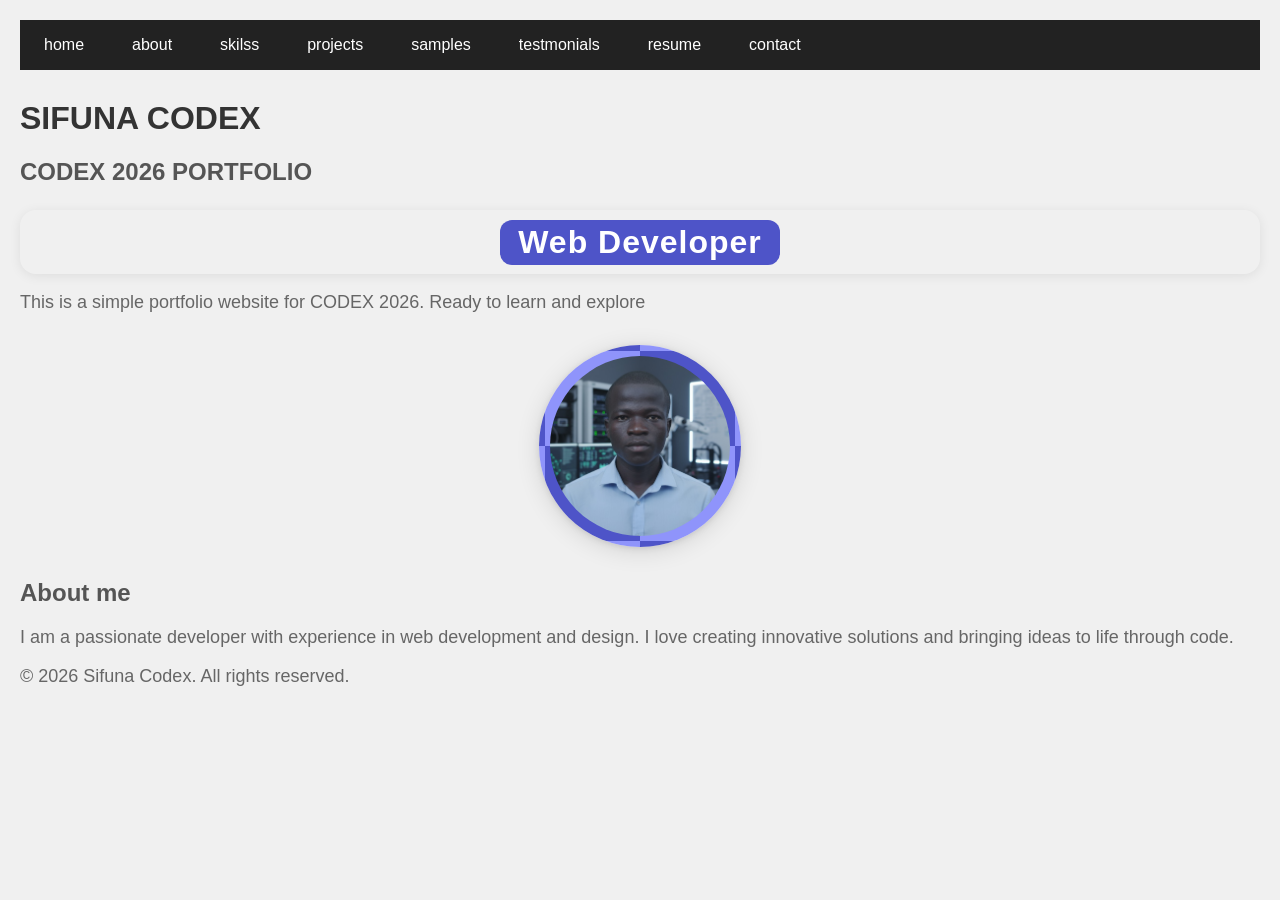
<file: index.html>
<!DOCTYPE html>
<html lang="en">
<head>
    <meta charset="UTF-8">
    <meta name="viewport" content="width=device-width, initial-scale=1.0">
    <title>Document</title>
    <link rel="stylesheet" href="style.css">
</head>
<body>
        <nav>
            <button class="nav-toggle" aria-label="Open navigation" onclick="document.querySelector('nav ul').classList.toggle('show')">&#9776;</button>
            <ul>
                <li><a href="index.html">home</a></li>
                <li><a href="about.html">about</a></li>
                <li><a href="skilss.html">skilss</a></li>
                <li><a href="project.html">projects</a></li>
                <li><a href="samples.html">samples</a></li>
                <li><a href="testmonials.html">testmonials</a></li>
                <li><a href="resume.html">resume</a></li>
                <li><a href="contact.html">contact</a></li>
            </ul>
        </nav>
        <div>
            <h1>SIFUNA CODEX</h1>
            <h2>CODEX 2026 PORTFOLIO</h2>
            <div class="scrolling-words-container">
                <span id="scrolling-word"></span>
            </div>
            <p>This is a simple portfolio website for CODEX 2026. Ready to learn and explore</p>
        </div>

        <div>
            <img class="profile-img" src="my potfolio.jpg" alt="Portfolio picture">
            <h2>About me</h2>
            <p>I am a passionate developer with experience in web development and design. I love creating innovative solutions and bringing ideas to life through code.</p>
        </div>

        <footer>
            <p>&copy; 2026 Sifuna Codex. All rights reserved.</p>
        </footer>

        <script>
                    // Animated scrolling words and background
                    const words = [
                        {text: 'Web Developer', bg: '#4e54c8', color: '#fff'},
                        {text: 'Designer', bg: '#8f94fb', color: '#222'},
                        {text: 'Innovator', bg: '#222', color: '#FFD43B'},
                        {text: 'Problem Solver', bg: '#FFD43B', color: '#222'},
                        {text: 'Team Player', bg: '#333', color: '#8f94fb'}
                    ];
                    let wordIndex = 0;
                    function updateScrollingWord() {
                        const el = document.getElementById('scrolling-word');
                        const w = words[wordIndex];
                        el.textContent = w.text;
                        el.style.background = w.bg;
                        el.style.color = w.color;
                        wordIndex = (wordIndex + 1) % words.length;
                    }
                    document.addEventListener('DOMContentLoaded', function() {
                        updateScrollingWord();
                        setInterval(updateScrollingWord, 2000);
                    });
            // Hide menu when clicking outside or on a link (mobile)
            document.addEventListener('DOMContentLoaded', function() {
                const navUl = document.querySelector('nav ul');
                const navToggle = document.querySelector('.nav-toggle');
                document.body.addEventListener('click', function(e) {
                    if (window.innerWidth <= 700 && navUl.classList.contains('show')) {
                        if (!e.target.closest('nav') || e.target.tagName === 'A') {
                            navUl.classList.remove('show');
                        }
                    }
                });
                // Hide menu on scroll
                window.addEventListener('scroll', function() {
                    if (window.innerWidth <= 700 && navUl.classList.contains('show')) {
                        navUl.classList.remove('show');
                    }
                });
            });
        </script>
</body>
    <style>
        .scrolling-words-container {
            margin: 24px auto 12px auto;
            min-height: 48px;
            display: flex;
            align-items: center;
            justify-content: center;
            font-size: 2rem;
            font-weight: bold;
            border-radius: 16px;
            box-shadow: 0 2px 12px rgba(0,0,0,0.08);
            padding: 8px 32px;
            transition: background 0.7s, color 0.7s;
            letter-spacing: 1px;
        }
        #scrolling-word {
            transition: background 0.7s, color 0.7s;
            border-radius: 12px;
            padding: 4px 18px;
        }
    </style>
</html>
</file>
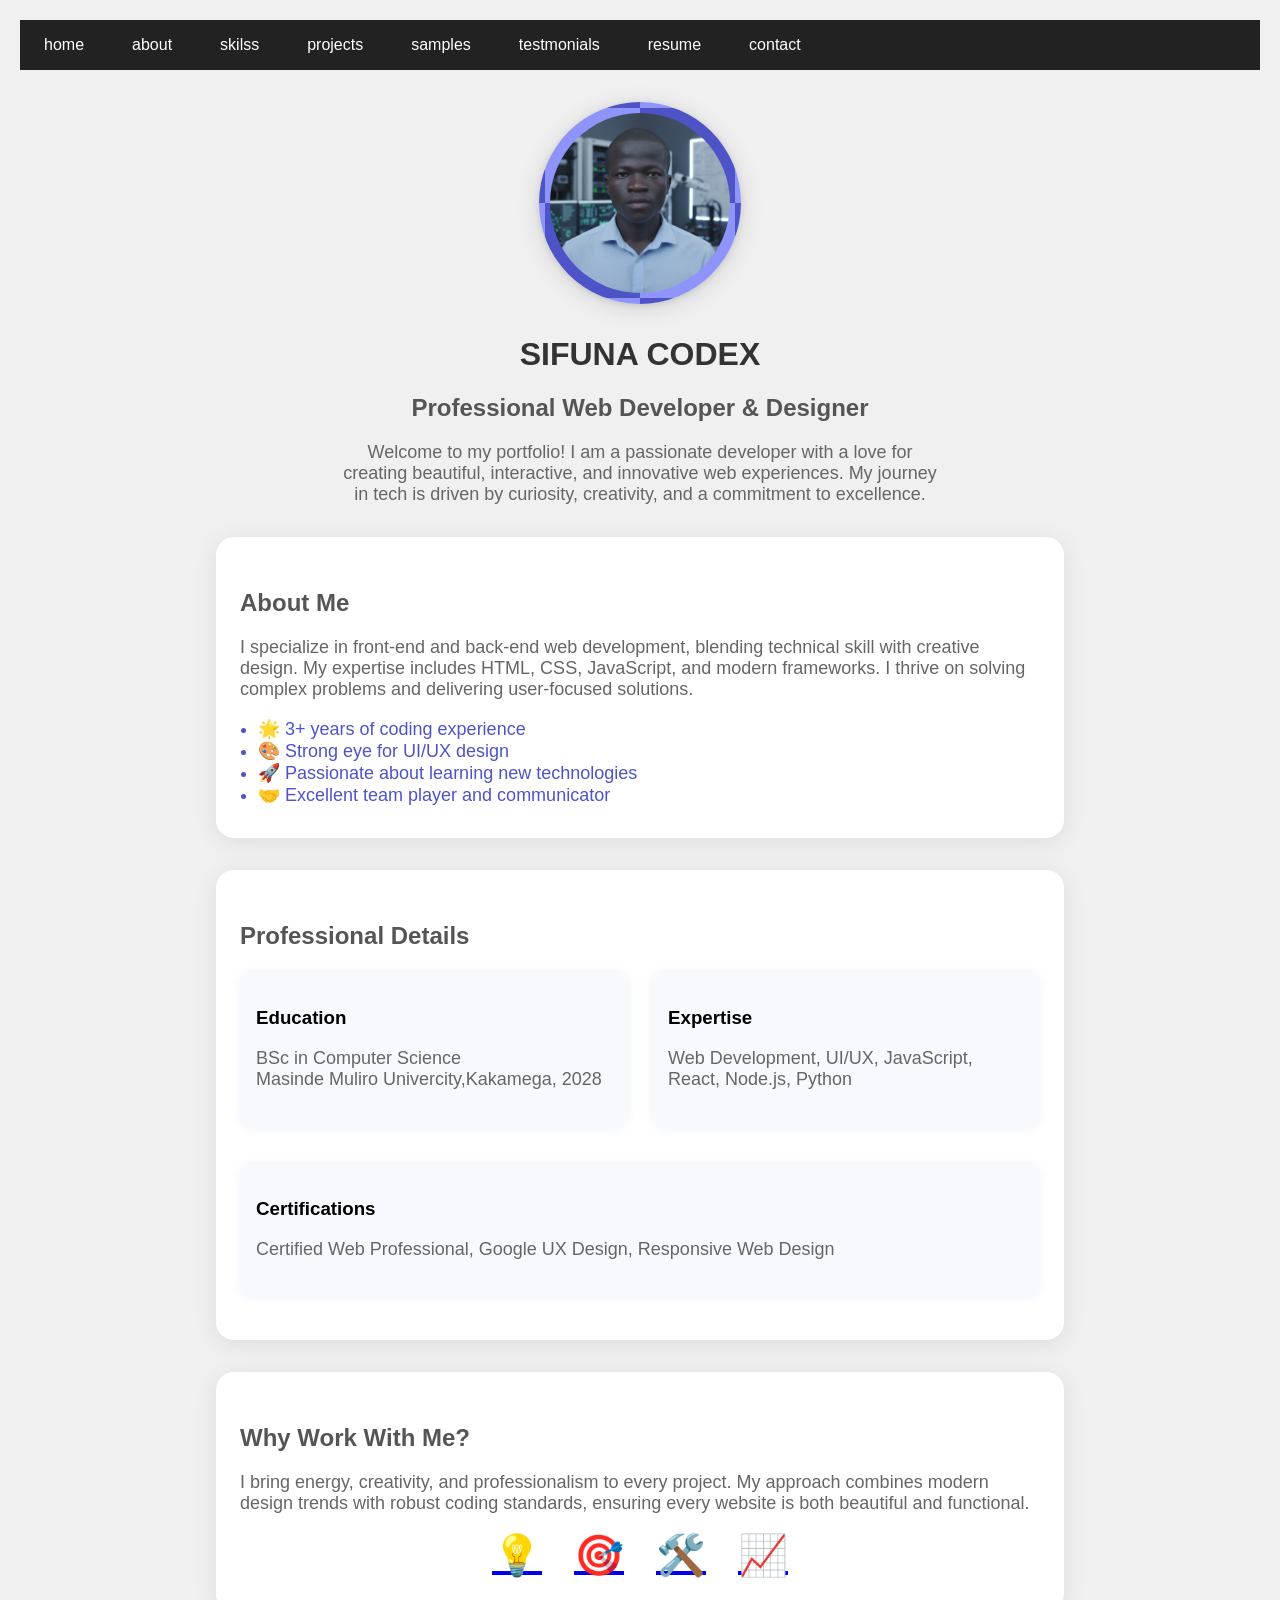
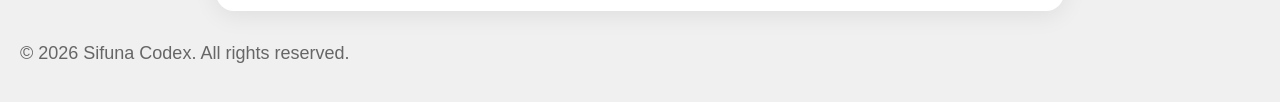
<file: about.html>
<!DOCTYPE html>
<html lang="en">
<head>
    <meta charset="UTF-8">
    <meta name="viewport" content="width=device-width, initial-scale=1.0">
    <title>Document</title>
    <link rel="stylesheet" href="style.css">
</head>
<body>
    <nav>
        <button class="nav-toggle" aria-label="Open navigation" onclick="document.querySelector('nav ul').classList.toggle('show')">&#9776;</button>
        <ul>
            <li><a href="index.html">home</a></li>
            <li><a href="about.html">about</a></li>
            <li><a href="skilss.html">skilss</a></li>
            <li><a href="project.html">projects</a></li>
            <li><a href="samples.html">samples</a></li>
            <li><a href="testmonials.html">testmonials</a></li>
            <li><a href="resume.html">resume</a></li>
            <li><a href="contact.html">contact</a></li>
        </ul>
    </nav>

    <header class="about-header">
        <img class="profile-img" src="my potfolio.jpg" alt="Portfolio picture">
        <h1 class="animate-fade-in">SIFUNA CODEX</h1>
        <h2 class="animate-slide-in">Professional Web Developer & Designer</h2>
        <p class="animate-fade-in about-intro">Welcome to my portfolio! I am a passionate developer with a love for creating beautiful, interactive, and innovative web experiences. My journey in tech is driven by curiosity, creativity, and a commitment to excellence.</p>
    </header>

    <section class="about-section animate-pop-in">
        <h2>About Me</h2>
        <p>I specialize in front-end and back-end web development, blending technical skill with creative design. My expertise includes HTML, CSS, JavaScript, and modern frameworks. I thrive on solving complex problems and delivering user-focused solutions.</p>
        <ul class="about-list">
            <li>🌟 3+ years of coding experience</li>
            <li>🎨 Strong eye for UI/UX design</li>
            <li>🚀 Passionate about learning new technologies</li>
            <li>🤝 Excellent team player and communicator</li>
        </ul>
    </section>

    <section class="details-section animate-slide-in">
        <h2>Professional Details</h2>
        <div class="details-grid">
            <div class="detail-card">
                <h3>Education</h3>
                <p>BSc in Computer Science<br>Masinde Muliro Univercity,Kakamega, 2028</p>
            </div>
            <div class="detail-card">
                <h3>Expertise</h3>
                <p>Web Development, UI/UX, JavaScript, React, Node.js, Python</p>
            </div>
            <div class="detail-card">
                <h3>Certifications</h3>
                <p>Certified Web Professional, Google UX Design, Responsive Web Design</p>
            </div>
        </div>
    </section>

    <section class="animation-section animate-fade-in">
        <h2>Why Work With Me?</h2>
        <p>I bring energy, creativity, and professionalism to every project. My approach combines modern design trends with robust coding standards, ensuring every website is both beautiful and functional.</p>
        <div class="animated-icons">
            <span class="icon-bounce"><a href="https://en.wikipedia.org/wiki/Innovation" target="_blank" title="Innovation"><span role="img" aria-label="Innovation">💡</span></a></span>
            <span class="icon-bounce"><a href="https://www.mindtools.com/a4wo118/goal-setting" target="_blank" title="Goal Setting"><span role="img" aria-label="Goal">🎯</span></a></span>
            <span class="icon-bounce"><a href="https://developer.mozilla.org/en-US/docs/Learn/Tools_and_testing" target="_blank" title="Web Tools"><span role="img" aria-label="Tools">🛠️</span></a></span>
            <span class="icon-bounce"><a href="https://www.investopedia.com/terms/p/performance-metrics.asp" target="_blank" title="Performance Metrics"><span role="img" aria-label="Performance">📈</span></a></span>
        </div>
    </section>

    <footer>
        <p>&copy; 2026 Sifuna Codex. All rights reserved.</p>
    </footer>

        <script>
            // Hide menu when clicking outside or on a link (mobile)
            document.addEventListener('DOMContentLoaded', function() {
                const navUl = document.querySelector('nav ul');
                const navToggle = document.querySelector('.nav-toggle');
                document.body.addEventListener('click', function(e) {
                    if (window.innerWidth <= 700 && navUl.classList.contains('show')) {
                        if (!e.target.closest('nav') || e.target.tagName === 'A') {
                            navUl.classList.remove('show');
                        }
                    }
                });
                // Hide menu on scroll
                window.addEventListener('scroll', function() {
                    if (window.innerWidth <= 700 && navUl.classList.contains('show')) {
                        navUl.classList.remove('show');
                    }
                });
            });
        </script>
        <style>
        .about-header {
            text-align: center;
            margin-top: 30px;
        }
        .about-intro {
            max-width: 600px;
            margin: 20px auto;
        }
        .about-section, .details-section, .animation-section {
            background: #fff;
            border-radius: 18px;
            box-shadow: 0 4px 24px rgba(0,0,0,0.08);
            margin: 32px auto;
            padding: 32px 24px;
            max-width: 800px;
            animation-duration: 1.2s;
        }
        .about-list {
            margin: 18px 0 0 0;
            padding: 0 0 0 18px;
            color: #4e54c8;
            font-size: 18px;
        }
        .details-grid {
            display: flex;
            gap: 24px;
            flex-wrap: wrap;
            margin-top: 18px;
        }
        .detail-card {
            flex: 1 1 220px;
            background: #f8f9ff;
            border-radius: 12px;
            padding: 18px 16px;
            box-shadow: 0 2px 8px rgba(78,84,200,0.08);
            margin-bottom: 12px;
            min-width: 200px;
        }
        .animated-icons {
            display: flex;
            gap: 32px;
            justify-content: center;
            margin-top: 18px;
        }
        .icon-bounce {
            font-size: 2.5rem;
            animation: bounce 1.2s infinite alternate;
        }
        @keyframes bounce {
            0% { transform: translateY(0); }
            100% { transform: translateY(-18px) scale(1.1); }
        }
        .animate-fade-in {
            opacity: 0;
            animation: fadeIn 1.2s forwards;
        }
        @keyframes fadeIn {
            to { opacity: 1; }
        }
        .animate-slide-in {
            opacity: 0;
            transform: translateY(40px);
            animation: slideIn 1.2s forwards;
        }
        @keyframes slideIn {
            to { opacity: 1; transform: translateY(0); }
        }
        .animate-pop-in {
            opacity: 0;
            transform: scale(0.95);
            animation: popIn 1.2s forwards;
        }
        @keyframes popIn {
            to { opacity: 1; transform: scale(1); }
        }
    </style>
</body>
</html>
</file>
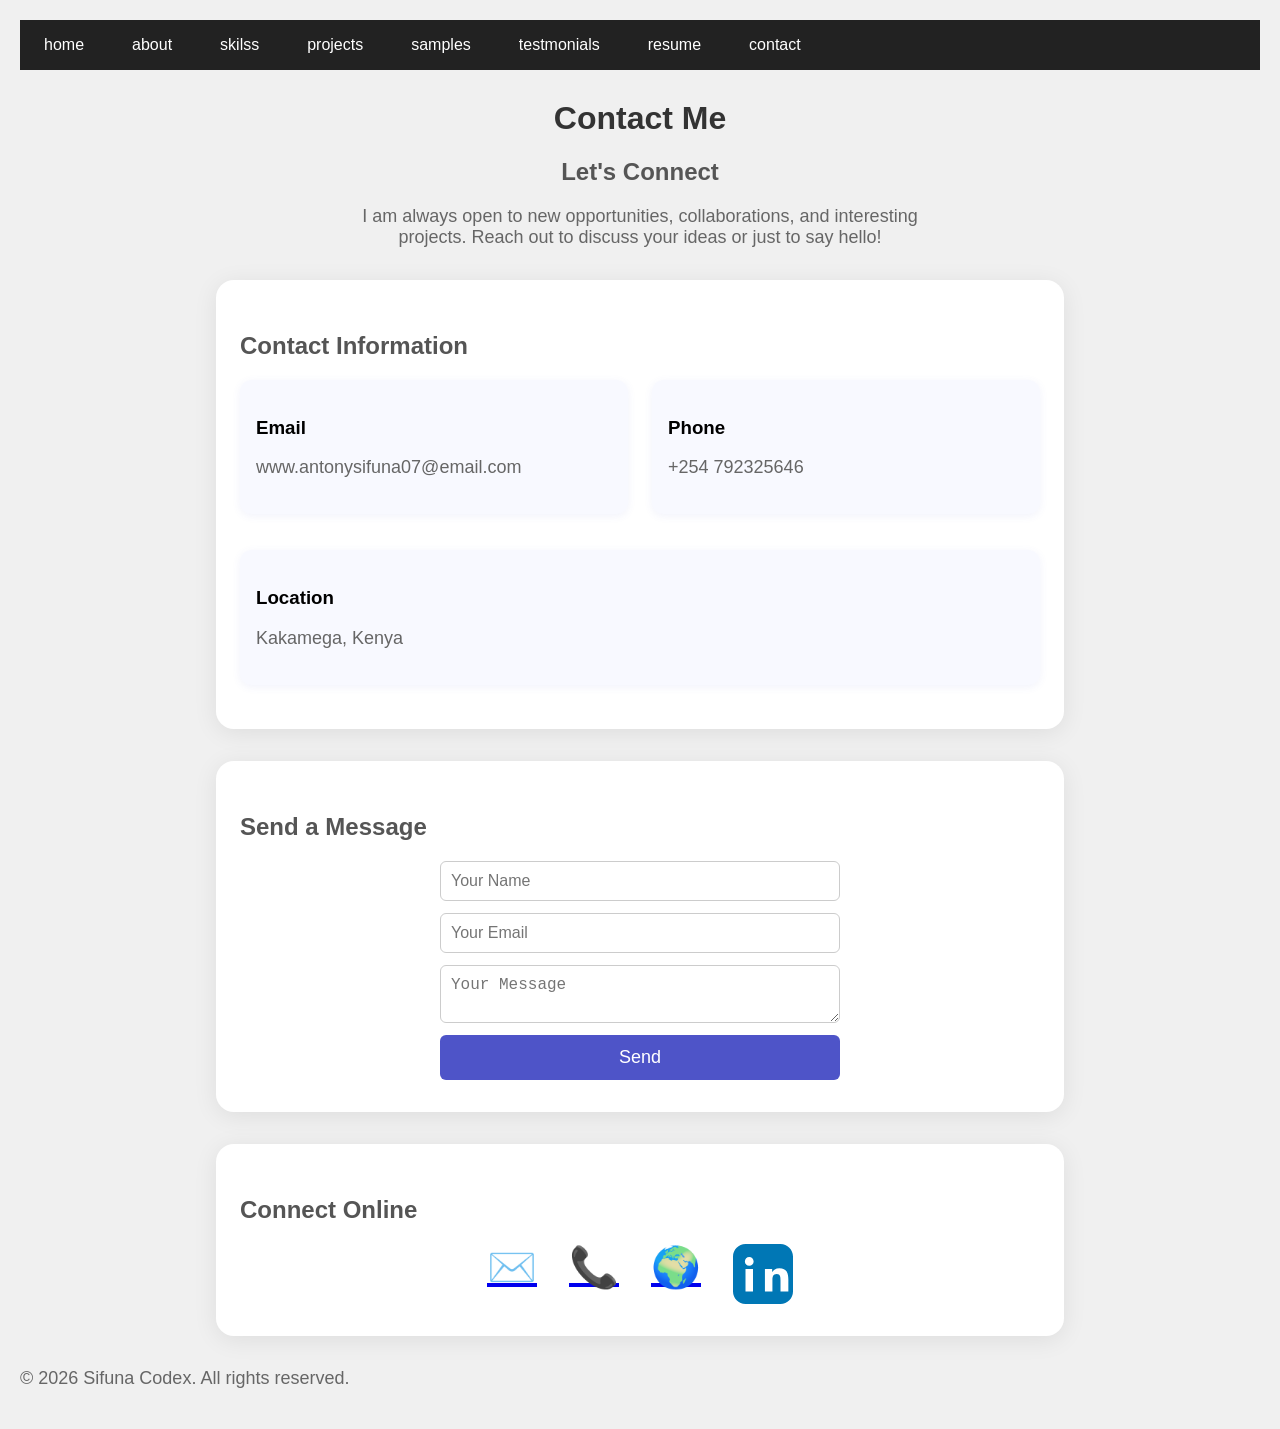
<file: contact.html>
<!DOCTYPE html>
<html lang="en">
<head>
    <meta charset="UTF-8">
    <meta name="viewport" content="width=device-width, initial-scale=1.0">
    <title>Document</title>
    <link rel="stylesheet" href="style.css">
</head>
<body>
    <nav>
        <button class="nav-toggle" aria-label="Open navigation" onclick="document.querySelector('nav ul').classList.toggle('show')">&#9776;</button>
        <ul>
            <li><a href="index.html">home</a></li>
            <li><a href="about.html">about</a></li>
            <li><a href="skilss.html">skilss</a></li>
            <li><a href="project.html">projects</a></li>
            <li><a href="samples.html">samples</a></li>
            <li><a href="testmonials.html">testmonials</a></li>
            <li><a href="resume.html">resume</a></li>
            <li><a href="contact.html">contact</a></li>
        </ul>
    </nav>

    <header class="about-header">
        <h1 class="animate-fade-in">Contact Me</h1>
        <h2 class="animate-slide-in">Let's Connect</h2>
        <p class="animate-fade-in about-intro">I am always open to new opportunities, collaborations, and interesting projects. Reach out to discuss your ideas or just to say hello!</p>
    </header>

    <section class="about-section animate-pop-in">
        <h2>Contact Information</h2>
        <div class="details-grid">
            <div class="detail-card">
                <h3>Email</h3>
                <p>www.antonysifuna07@email.com</p>
            </div>
            <div class="detail-card">
                <h3>Phone</h3>
                <p>+254 792325646</p>
            </div>
            <div class="detail-card">
                <h3>Location</h3>
                <p>Kakamega, Kenya</p>
            </div>
        </div>
    </section>

    <section class="details-section animate-slide-in">
        <h2>Send a Message</h2>
        <form class="contact-form" action="#" method="post">
            <input type="text" name="name" placeholder="Your Name" required>
            <input type="email" name="email" placeholder="Your Email" required>
            <textarea name="message" placeholder="Your Message" required></textarea>
            <button type="submit">Send</button>
        </form>
    </section>

    <section class="animation-section animate-fade-in">
        <h2>Connect Online</h2>
        <div class="animated-icons">
            <span class="icon-bounce"><a href="mailto:antonysifuna07@gmail.com">✉️</a></span>
            <span class="icon-bounce"><a href="https://wa.me/254792325646?text=Hello%2C%20I%20have%20a%20question%20about%20your%20services." target="_blank">📞</a></span>
            <span class="icon-bounce"><a href="https://sifunacodexprofesionalpotfolio.netlify.app/" target="_blank">🌍</a></span>
            <span class="icon-bounce"><a href="https://www.linkedin.com/in/sifuna-codex-3238203b4/?lipi=urn%3Ali%3Apage%3Ad_flagship3_feed%3BqGipTMvzTIShgM6eNIB1Fw%3D%3D" target="_blank" aria-label="LinkedIn" style="display:inline-block;width:1.5em;height:1.5em;vertical-align:middle;"><svg xmlns="http://www.w3.org/2000/svg" viewBox="0 0 24 24" fill="#0077B5" width="1.5em" height="1.5em"><rect width="24" height="24" fill="none"/><path d="M19 0h-14c-2.76 0-5 2.24-5 5v14c0 2.76 2.24 5 5 5h14c2.76 0 5-2.24 5-5v-14c0-2.76-2.24-5-5-5zm-11 19h-3v-9h3v9zm-1.5-10.28c-.97 0-1.75-.79-1.75-1.75s.78-1.75 1.75-1.75 1.75.79 1.75 1.75-.78 1.75-1.75 1.75zm15.5 10.28h-3v-4.5c0-1.08-.02-2.47-1.5-2.47-1.5 0-1.73 1.17-1.73 2.39v4.58h-3v-9h2.89v1.23h.04c.4-.75 1.38-1.54 2.84-1.54 3.04 0 3.6 2 3.6 4.59v4.72z"/></svg></a></span>
        </div>
    </section>

    <footer>
        <p>&copy; 2026 Sifuna Codex. All rights reserved.</p>
    </footer>

        <script>
            // Hide menu when clicking outside or on a link (mobile)
            document.addEventListener('DOMContentLoaded', function() {
                const navUl = document.querySelector('nav ul');
                const navToggle = document.querySelector('.nav-toggle');
                document.body.addEventListener('click', function(e) {
                    if (window.innerWidth <= 700 && navUl.classList.contains('show')) {
                        if (!e.target.closest('nav') || e.target.tagName === 'A') {
                            navUl.classList.remove('show');
                        }
                    }
                });
                // Hide menu on scroll
                window.addEventListener('scroll', function() {
                    if (window.innerWidth <= 700 && navUl.classList.contains('show')) {
                        navUl.classList.remove('show');
                    }
                });
            });
        </script>
        <style>
        .about-header {
            text-align: center;
            margin-top: 30px;
        }
        .about-intro {
            max-width: 600px;
            margin: 20px auto;
        }
        .about-section, .details-section, .animation-section {
            background: #fff;
            border-radius: 18px;
            box-shadow: 0 4px 24px rgba(0,0,0,0.08);
            margin: 32px auto;
            padding: 32px 24px;
            max-width: 800px;
            animation-duration: 1.2s;
        }
        .about-list {
            margin: 18px 0 0 0;
            padding: 0 0 0 18px;
            color: #4e54c8;
            font-size: 18px;
        }
        .details-grid {
            display: flex;
            gap: 24px;
            flex-wrap: wrap;
            margin-top: 18px;
        }
        .detail-card {
            flex: 1 1 220px;
            background: #f8f9ff;
            border-radius: 12px;
            padding: 18px 16px;
            box-shadow: 0 2px 8px rgba(78,84,200,0.08);
            margin-bottom: 12px;
            min-width: 200px;
        }
        .contact-form {
            display: flex;
            flex-direction: column;
            gap: 12px;
            max-width: 400px;
            margin: 0 auto;
        }
        .contact-form input, .contact-form textarea {
            padding: 10px;
            border-radius: 6px;
            border: 1px solid #ccc;
            font-size: 16px;
        }
        .contact-form button {
            background: #4e54c8;
            color: #fff;
            border: none;
            border-radius: 6px;
            padding: 12px;
            font-size: 18px;
            cursor: pointer;
            transition: background 0.2s;
        }
        .contact-form button:hover {
            background: #8f94fb;
        }
        .animated-icons {
            display: flex;
            gap: 32px;
            justify-content: center;
            margin-top: 18px;
        }
        .icon-bounce {
            font-size: 2.5rem;
            animation: bounce 1.2s infinite alternate;
        }
        @keyframes bounce {
            0% { transform: translateY(0); }
            100% { transform: translateY(-18px) scale(1.1); }
        }
        .animate-fade-in {
            opacity: 0;
            animation: fadeIn 1.2s forwards;
        }
        @keyframes fadeIn {
            to { opacity: 1; }
        }
        .animate-slide-in {
            opacity: 0;
            transform: translateY(40px);
            animation: slideIn 1.2s forwards;
        }
        @keyframes slideIn {
            to { opacity: 1; transform: translateY(0); }
        }
        .animate-pop-in {
            opacity: 0;
            transform: scale(0.95);
            animation: popIn 1.2s forwards;
        }
        @keyframes popIn {
            to { opacity: 1; transform: scale(1); }
        }
    </style>
</body>
</html>
</file>
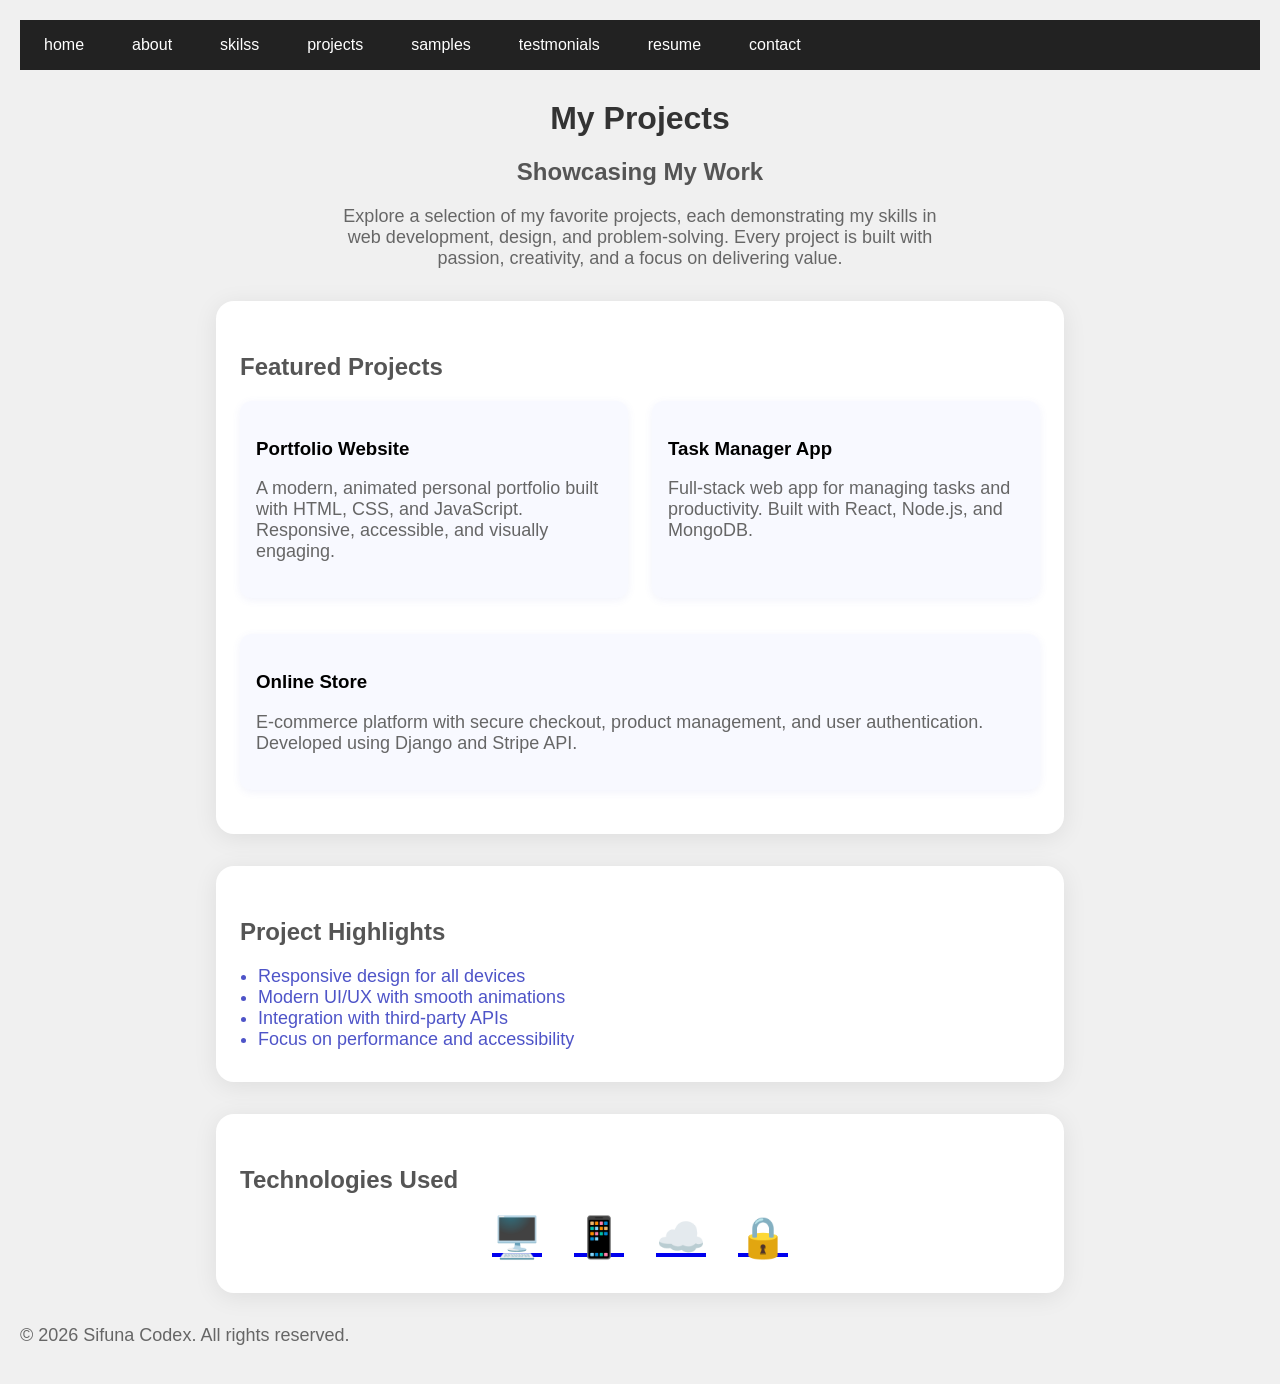
<file: project.html>
<!DOCTYPE html>
<html lang="en">
<head>
    <meta charset="UTF-8">
    <meta name="viewport" content="width=device-width, initial-scale=1.0">
    <title>Document</title>
    <link rel="stylesheet" href="style.css">
</head>
<body>
    <nav>
        <button class="nav-toggle" aria-label="Open navigation" onclick="document.querySelector('nav ul').classList.toggle('show')">&#9776;</button>
        <ul>
            <li><a href="index.html">home</a></li>
            <li><a href="about.html">about</a></li>
            <li><a href="skilss.html">skilss</a></li>
            <li><a href="project.html">projects</a></li>
            <li><a href="samples.html">samples</a></li>
            <li><a href="testmonials.html">testmonials</a></li>
            <li><a href="resume.html">resume</a></li>
            <li><a href="contact.html">contact</a></li>
        </ul>
    </nav>

    <header class="about-header">
        <h1 class="animate-fade-in">My Projects</h1>
        <h2 class="animate-slide-in">Showcasing My Work</h2>
        <p class="animate-fade-in about-intro">Explore a selection of my favorite projects, each demonstrating my skills in web development, design, and problem-solving. Every project is built with passion, creativity, and a focus on delivering value.</p>
    </header>

    <section class="about-section animate-pop-in">
        <h2>Featured Projects</h2>
        <div class="details-grid">
            <div class="detail-card">
                <h3>Portfolio Website</h3>
                <p>A modern, animated personal portfolio built with HTML, CSS, and JavaScript. Responsive, accessible, and visually engaging.</p>
            </div>
            <div class="detail-card">
                <h3>Task Manager App</h3>
                <p>Full-stack web app for managing tasks and productivity. Built with React, Node.js, and MongoDB.</p>
            </div>
            <div class="detail-card">
                <h3>Online Store</h3>
                <p>E-commerce platform with secure checkout, product management, and user authentication. Developed using Django and Stripe API.</p>
            </div>
        </div>
    </section>

    <section class="details-section animate-slide-in">
        <h2>Project Highlights</h2>
        <ul class="about-list">
            <li>Responsive design for all devices</li>
            <li>Modern UI/UX with smooth animations</li>
            <li>Integration with third-party APIs</li>
            <li>Focus on performance and accessibility</li>
        </ul>
    </section>

    <section class="animation-section animate-fade-in">
        <h2>Technologies Used</h2>
        <div class="animated-icons">
            <span class="icon-bounce"><a href="https://developer.mozilla.org/en-US/docs/Web" target="_blank" title="Web Development"><span role="img" aria-label="Web">🖥️</span></a></span>
            <span class="icon-bounce"><a href="https://developer.android.com/guide" target="_blank" title="Mobile Development"><span role="img" aria-label="Mobile">📱</span></a></span>
            <span class="icon-bounce"><a href="https://azure.microsoft.com/en-us/resources/cloud-computing-dictionary/what-is-cloud-computing/" target="_blank" title="Cloud Computing"><span role="img" aria-label="Cloud">☁️</span></a></span>
            <span class="icon-bounce"><a href="https://www.cloudflare.com/learning/security/what-is-cyber-security/" target="_blank" title="Cybersecurity"><span role="img" aria-label="Security">🔒</span></a></span>
        </div>
    </section>

    <footer>
        <p>&copy; 2026 Sifuna Codex. All rights reserved.</p>
    </footer>

        <script>
            // Hide menu when clicking outside or on a link (mobile)
            document.addEventListener('DOMContentLoaded', function() {
                const navUl = document.querySelector('nav ul');
                const navToggle = document.querySelector('.nav-toggle');
                document.body.addEventListener('click', function(e) {
                    if (window.innerWidth <= 700 && navUl.classList.contains('show')) {
                        if (!e.target.closest('nav') || e.target.tagName === 'A') {
                            navUl.classList.remove('show');
                        }
                    }
                });
                // Hide menu on scroll
                window.addEventListener('scroll', function() {
                    if (window.innerWidth <= 700 && navUl.classList.contains('show')) {
                        navUl.classList.remove('show');
                    }
                });
            });
        </script>
        <style>
        .about-header {
            text-align: center;
            margin-top: 30px;
        }
        .about-intro {
            max-width: 600px;
            margin: 20px auto;
        }
        .about-section, .details-section, .animation-section {
            background: #fff;
            border-radius: 18px;
            box-shadow: 0 4px 24px rgba(0,0,0,0.08);
            margin: 32px auto;
            padding: 32px 24px;
            max-width: 800px;
            animation-duration: 1.2s;
        }
        .about-list {
            margin: 18px 0 0 0;
            padding: 0 0 0 18px;
            color: #4e54c8;
            font-size: 18px;
        }
        .details-grid {
            display: flex;
            gap: 24px;
            flex-wrap: wrap;
            margin-top: 18px;
        }
        .detail-card {
            flex: 1 1 220px;
            background: #f8f9ff;
            border-radius: 12px;
            padding: 18px 16px;
            box-shadow: 0 2px 8px rgba(78,84,200,0.08);
            margin-bottom: 12px;
            min-width: 200px;
        }
        .animated-icons {
            display: flex;
            gap: 32px;
            justify-content: center;
            margin-top: 18px;
        }
        .icon-bounce {
            font-size: 2.5rem;
            animation: bounce 1.2s infinite alternate;
        }
        @keyframes bounce {
            0% { transform: translateY(0); }
            100% { transform: translateY(-18px) scale(1.1); }
        }
        .animate-fade-in {
            opacity: 0;
            animation: fadeIn 1.2s forwards;
        }
        @keyframes fadeIn {
            to { opacity: 1; }
        }
        .animate-slide-in {
            opacity: 0;
            transform: translateY(40px);
            animation: slideIn 1.2s forwards;
        }
        @keyframes slideIn {
            to { opacity: 1; transform: translateY(0); }
        }
        .animate-pop-in {
            opacity: 0;
            transform: scale(0.95);
            animation: popIn 1.2s forwards;
        }
        @keyframes popIn {
            to { opacity: 1; transform: scale(1); }
        }
    </style>
</body>
</html>
</file>
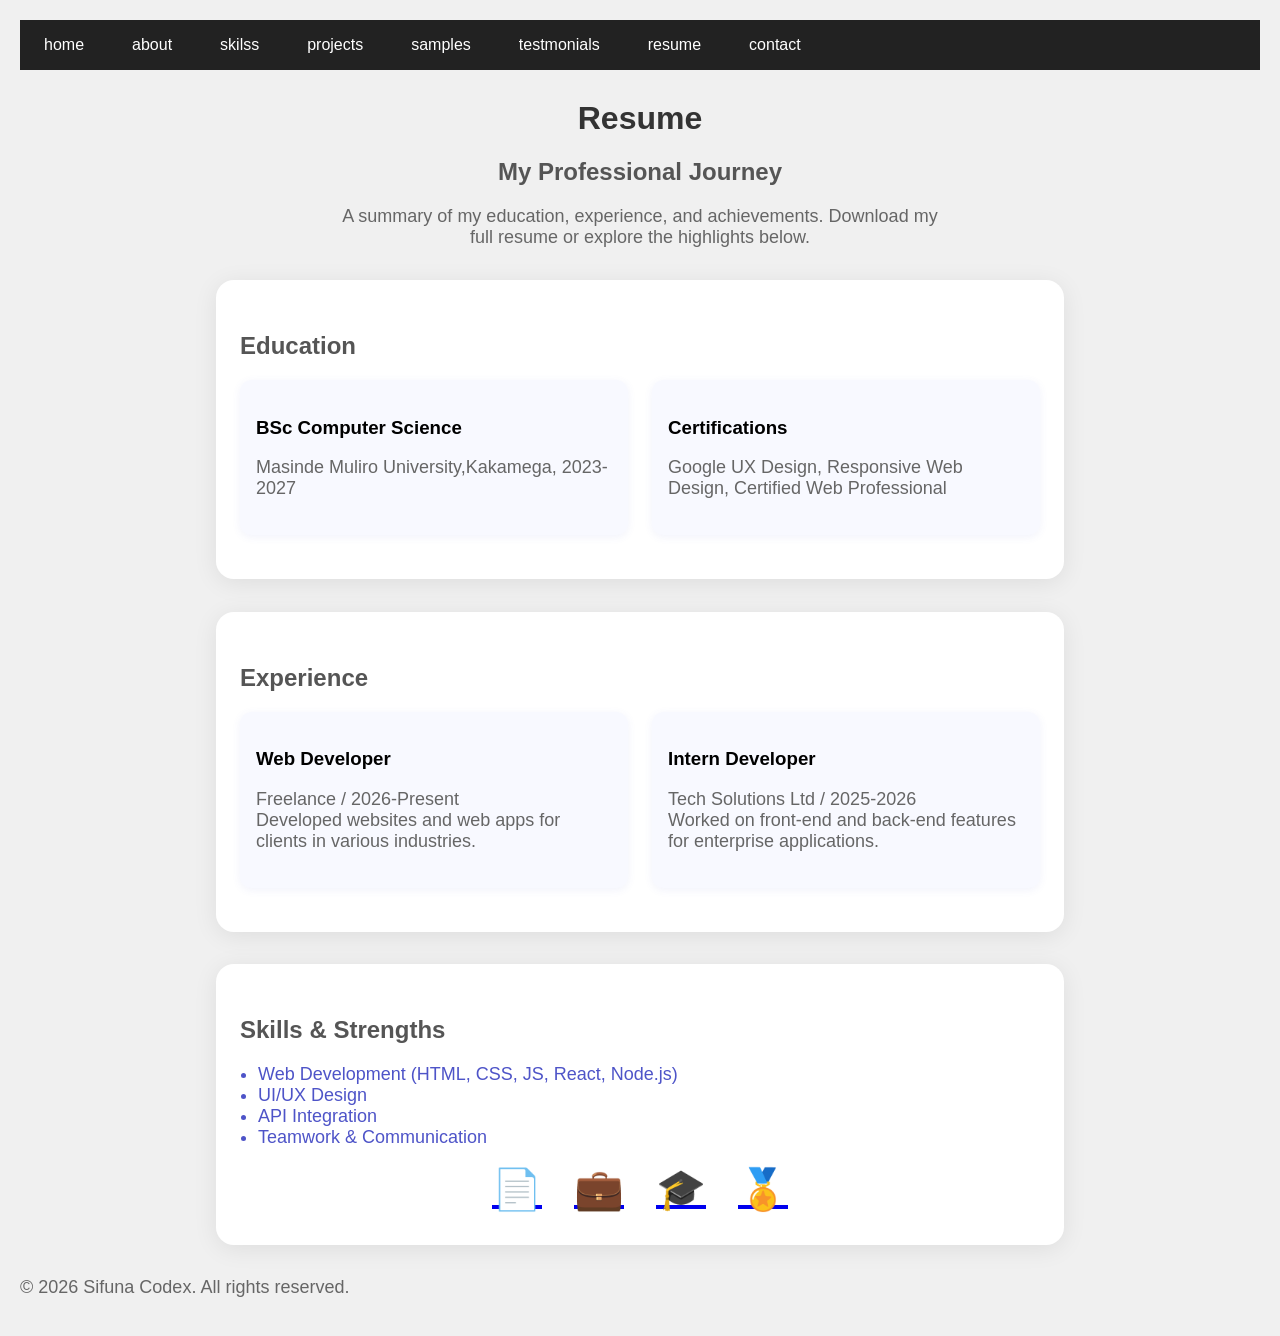
<file: resume.html>
<!DOCTYPE html>
<html lang="en">
<head>
    <meta charset="UTF-8">
    <meta name="viewport" content="width=device-width, initial-scale=1.0">
    <title>Document</title>
    <link rel="stylesheet" href="style.css">
</head>
<body>
    <nav>
        <button class="nav-toggle" aria-label="Open navigation" onclick="document.querySelector('nav ul').classList.toggle('show')">&#9776;</button>
        <ul>
            <li><a href="index.html">home</a></li>
            <li><a href="about.html">about</a></li>
            <li><a href="skilss.html">skilss</a></li>
            <li><a href="project.html">projects</a></li>
            <li><a href="samples.html">samples</a></li>
            <li><a href="testmonials.html">testmonials</a></li>
            <li><a href="resume.html">resume</a></li>
            <li><a href="contact.html">contact</a></li>
        </ul>
    </nav>

    <header class="about-header">
        <h1 class="animate-fade-in">Resume</h1>
        <h2 class="animate-slide-in">My Professional Journey</h2>
        <p class="animate-fade-in about-intro">A summary of my education, experience, and achievements. Download my full resume or explore the highlights below.</p>
    </header>

    <section class="about-section animate-pop-in">
        <h2>Education</h2>
        <div class="details-grid">
            <div class="detail-card">
                <h3>BSc Computer Science</h3>
                <p>Masinde Muliro University,Kakamega, 2023-2027</p>
            </div>
            <div class="detail-card">
                <h3>Certifications</h3>
                <p>Google UX Design, Responsive Web Design, Certified Web Professional</p>
            </div>
        </div>
    </section>

    <section class="details-section animate-slide-in">
        <h2>Experience</h2>
        <div class="details-grid">
            <div class="detail-card">
                <h3>Web Developer</h3>
                <p>Freelance / 2026-Present<br>Developed websites and web apps for clients in various industries.</p>
            </div>
            <div class="detail-card">
                <h3>Intern Developer</h3>
                <p>Tech Solutions Ltd / 2025-2026<br>Worked on front-end and back-end features for enterprise applications.</p>
            </div>
        </div>
    </section>

    <section class="animation-section animate-fade-in">
        <h2>Skills & Strengths</h2>
        <ul class="about-list">
            <li>Web Development (HTML, CSS, JS, React, Node.js)</li>
            <li>UI/UX Design</li>
            <li>API Integration</li>
            <li>Teamwork & Communication</li>
        </ul>
        <div class="animated-icons">
            <span class="icon-bounce"><a href="Anthony_Sifuna_Web_Developer_Resume.pdf" target="_blank" title="View Resume PDF">📄</a></span>
            <span class="icon-bounce"><a href="https://www.coursera.org/account/accomplishments/certificate/EXAMPLE" target="_blank" title="View Certificate">💼</a></span>
            <span class="icon-bounce"><a href="https://computing.mmust.ac.ke/" target="_blank" title="my university">🎓</a></span>
            <span class="icon-bounce"><a href="Anthony_Sifuna_Web_Developer_CV.pdf" target="_blank" title="View CV PDF">🏅</a></span>
        </div>
    </section>

    <footer>
        <p>&copy; 2026 Sifuna Codex. All rights reserved.</p>
    </footer>

        <script>
            // Hide menu when clicking outside or on a link (mobile)
            document.addEventListener('DOMContentLoaded', function() {
                const navUl = document.querySelector('nav ul');
                const navToggle = document.querySelector('.nav-toggle');
                document.body.addEventListener('click', function(e) {
                    if (window.innerWidth <= 700 && navUl.classList.contains('show')) {
                        if (!e.target.closest('nav') || e.target.tagName === 'A') {
                            navUl.classList.remove('show');
                        }
                    }
                });
                // Hide menu on scroll
                window.addEventListener('scroll', function() {
                    if (window.innerWidth <= 700 && navUl.classList.contains('show')) {
                        navUl.classList.remove('show');
                    }
                });
            });
        </script>
        <style>
        .about-header {
            text-align: center;
            margin-top: 30px;
        }
        .about-intro {
            max-width: 600px;
            margin: 20px auto;
        }
        .about-section, .details-section, .animation-section {
            background: #fff;
            border-radius: 18px;
            box-shadow: 0 4px 24px rgba(0,0,0,0.08);
            margin: 32px auto;
            padding: 32px 24px;
            max-width: 800px;
            animation-duration: 1.2s;
        }
        .about-list {
            margin: 18px 0 0 0;
            padding: 0 0 0 18px;
            color: #4e54c8;
            font-size: 18px;
        }
        .details-grid {
            display: flex;
            gap: 24px;
            flex-wrap: wrap;
            margin-top: 18px;
        }
        .detail-card {
            flex: 1 1 220px;
            background: #f8f9ff;
            border-radius: 12px;
            padding: 18px 16px;
            box-shadow: 0 2px 8px rgba(78,84,200,0.08);
            margin-bottom: 12px;
            min-width: 200px;
        }
        .animated-icons {
            display: flex;
            gap: 32px;
            justify-content: center;
            margin-top: 18px;
        }
        .icon-bounce {
            font-size: 2.5rem;
            animation: bounce 1.2s infinite alternate;
        }
        @keyframes bounce {
            0% { transform: translateY(0); }
            100% { transform: translateY(-18px) scale(1.1); }
        }
        .animate-fade-in {
            opacity: 0;
            animation: fadeIn 1.2s forwards;
        }
        @keyframes fadeIn {
            to { opacity: 1; }
        }
        .animate-slide-in {
            opacity: 0;
            transform: translateY(40px);
            animation: slideIn 1.2s forwards;
        }
        @keyframes slideIn {
            to { opacity: 1; transform: translateY(0); }
        }
        .animate-pop-in {
            opacity: 0;
            transform: scale(0.95);
            animation: popIn 1.2s forwards;
        }
        @keyframes popIn {
            to { opacity: 1; transform: scale(1); }
        }
    </style>
</body>
</html>
</file>
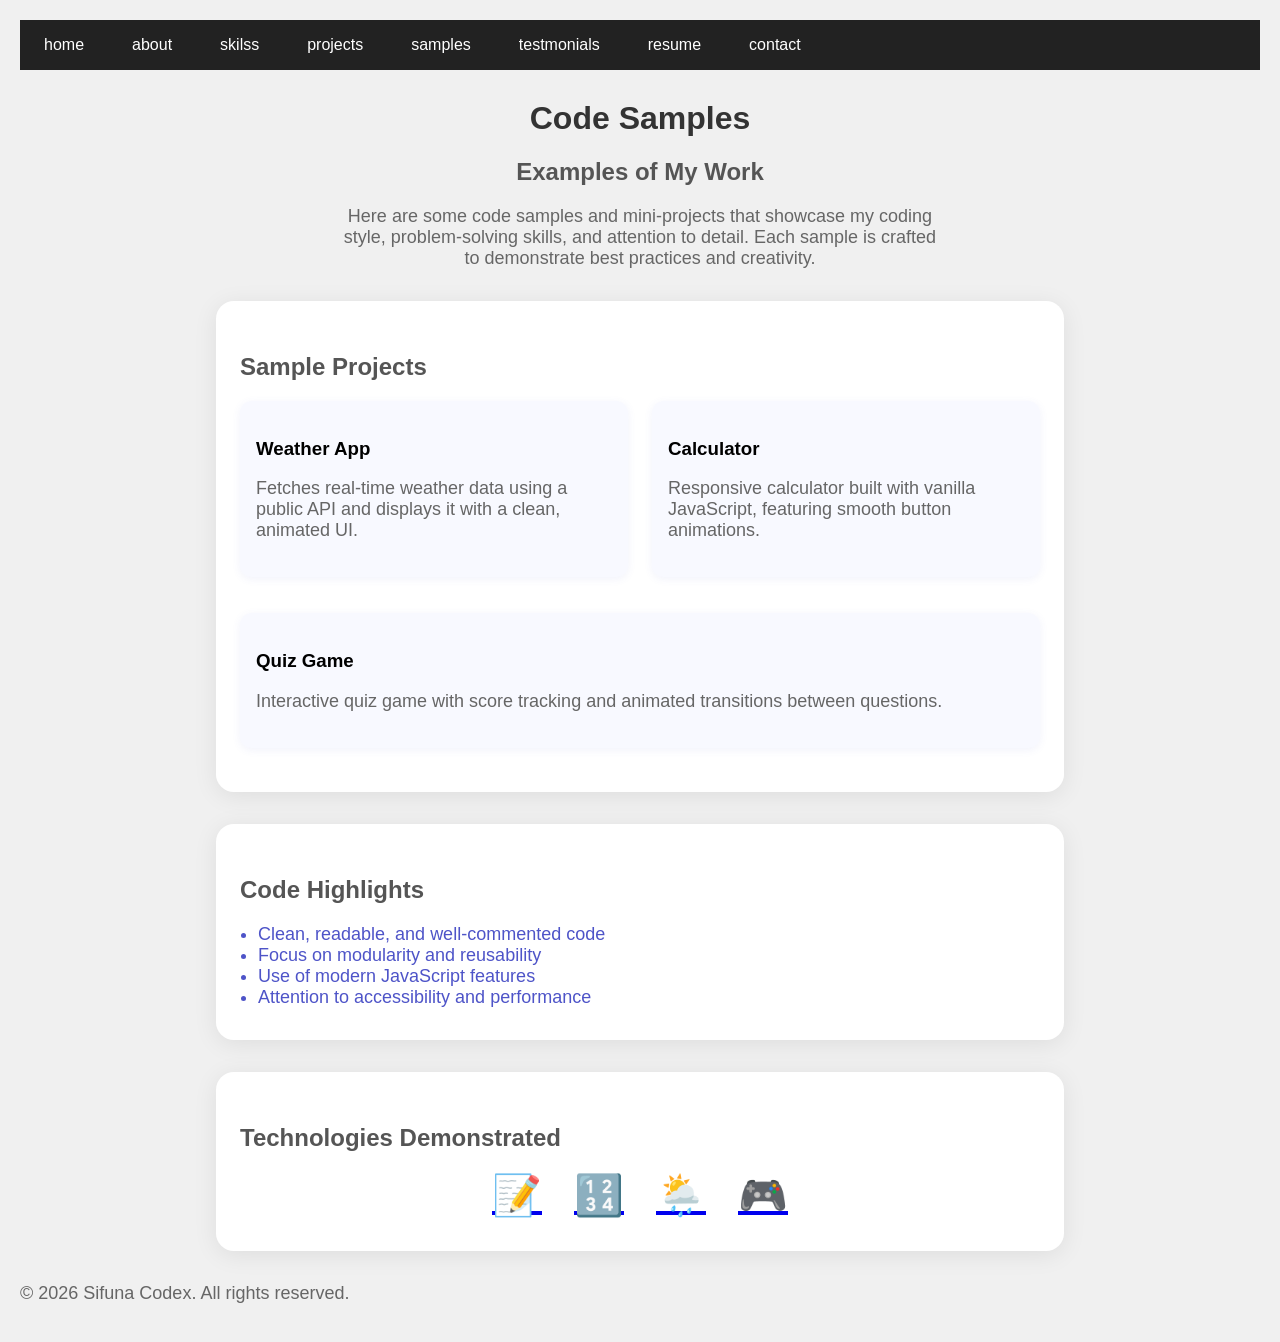
<file: samples.html>
<!DOCTYPE html>
<html lang="en">
<head>
    <meta charset="UTF-8">
    <meta name="viewport" content="width=device-width, initial-scale=1.0">
    <title>Document</title>
    <link rel="stylesheet" href="style.css">
</head>
<body>
    <nav>
        <button class="nav-toggle" aria-label="Open navigation" onclick="document.querySelector('nav ul').classList.toggle('show')">&#9776;</button>
        <ul>
            <li><a href="index.html">home</a></li>
            <li><a href="about.html">about</a></li>
            <li><a href="skilss.html">skilss</a></li>
            <li><a href="project.html">projects</a></li>
            <li><a href="samples.html">samples</a></li>
            <li><a href="testmonials.html">testmonials</a></li>
            <li><a href="resume.html">resume</a></li>
            <li><a href="contact.html">contact</a></li>
        </ul>
    </nav>

    <header class="about-header">
        <h1 class="animate-fade-in">Code Samples</h1>
        <h2 class="animate-slide-in">Examples of My Work</h2>
        <p class="animate-fade-in about-intro">Here are some code samples and mini-projects that showcase my coding style, problem-solving skills, and attention to detail. Each sample is crafted to demonstrate best practices and creativity.</p>
    </header>

    <section class="about-section animate-pop-in">
        <h2>Sample Projects</h2>
        <div class="details-grid">
            <div class="detail-card">
                <h3>Weather App</h3>
                <p>Fetches real-time weather data using a public API and displays it with a clean, animated UI.</p>
            </div>
            <div class="detail-card">
                <h3>Calculator</h3>
                <p>Responsive calculator built with vanilla JavaScript, featuring smooth button animations.</p>
            </div>
            <div class="detail-card">
                <h3>Quiz Game</h3>
                <p>Interactive quiz game with score tracking and animated transitions between questions.</p>
            </div>
        </div>
    </section>

    <section class="details-section animate-slide-in">
        <h2>Code Highlights</h2>
        <ul class="about-list">
            <li>Clean, readable, and well-commented code</li>
            <li>Focus on modularity and reusability</li>
            <li>Use of modern JavaScript features</li>
            <li>Attention to accessibility and performance</li>
        </ul>
    </section>

    <section class="animation-section animate-fade-in">
        <h2>Technologies Demonstrated</h2>
        <div class="animated-icons">
            <span class="icon-bounce"><a href="https://developer.mozilla.org/en-US/docs/Web/JavaScript" target="_blank" title="JavaScript"><span role="img" aria-label="JavaScript">📝</span></a></span>
            <span class="icon-bounce"><a href="https://www.w3schools.com/js/js_numbers.asp" target="_blank" title="JavaScript Numbers"><span role="img" aria-label="Numbers">🔢</span></a></span>
            <span class="icon-bounce"><a href="https://open-meteo.com/" target="_blank" title="Weather API"><span role="img" aria-label="Weather">🌦️</span></a></span>
            <span class="icon-bounce"><a href="https://developer.mozilla.org/en-US/docs/Games" target="_blank" title="Game Development"><span role="img" aria-label="Game">🎮</span></a></span>
        </div>
    </section>

    <footer>
        <p>&copy; 2026 Sifuna Codex. All rights reserved.</p>
    </footer>

        <script>
            // Hide menu when clicking outside or on a link (mobile)
            document.addEventListener('DOMContentLoaded', function() {
                const navUl = document.querySelector('nav ul');
                const navToggle = document.querySelector('.nav-toggle');
                document.body.addEventListener('click', function(e) {
                    if (window.innerWidth <= 700 && navUl.classList.contains('show')) {
                        if (!e.target.closest('nav') || e.target.tagName === 'A') {
                            navUl.classList.remove('show');
                        }
                    }
                });
                // Hide menu on scroll
                window.addEventListener('scroll', function() {
                    if (window.innerWidth <= 700 && navUl.classList.contains('show')) {
                        navUl.classList.remove('show');
                    }
                });
            });
        </script>
        <style>
        .about-header {
            text-align: center;
            margin-top: 30px;
        }
        .about-intro {
            max-width: 600px;
            margin: 20px auto;
        }
        .about-section, .details-section, .animation-section {
            background: #fff;
            border-radius: 18px;
            box-shadow: 0 4px 24px rgba(0,0,0,0.08);
            margin: 32px auto;
            padding: 32px 24px;
            max-width: 800px;
            animation-duration: 1.2s;
        }
        .about-list {
            margin: 18px 0 0 0;
            padding: 0 0 0 18px;
            color: #4e54c8;
            font-size: 18px;
        }
        .details-grid {
            display: flex;
            gap: 24px;
            flex-wrap: wrap;
            margin-top: 18px;
        }
        .detail-card {
            flex: 1 1 220px;
            background: #f8f9ff;
            border-radius: 12px;
            padding: 18px 16px;
            box-shadow: 0 2px 8px rgba(78,84,200,0.08);
            margin-bottom: 12px;
            min-width: 200px;
        }
        .animated-icons {
            display: flex;
            gap: 32px;
            justify-content: center;
            margin-top: 18px;
        }
        .icon-bounce {
            font-size: 2.5rem;
            animation: bounce 1.2s infinite alternate;
        }
        @keyframes bounce {
            0% { transform: translateY(0); }
            100% { transform: translateY(-18px) scale(1.1); }
        }
        .animate-fade-in {
            opacity: 0;
            animation: fadeIn 1.2s forwards;
        }
        @keyframes fadeIn {
            to { opacity: 1; }
        }
        .animate-slide-in {
            opacity: 0;
            transform: translateY(40px);
            animation: slideIn 1.2s forwards;
        }
        @keyframes slideIn {
            to { opacity: 1; transform: translateY(0); }
        }
        .animate-pop-in {
            opacity: 0;
            transform: scale(0.95);
            animation: popIn 1.2s forwards;
        }
        @keyframes popIn {
            to { opacity: 1; transform: scale(1); }
        }
    </style>
</body>
</html>
</file>
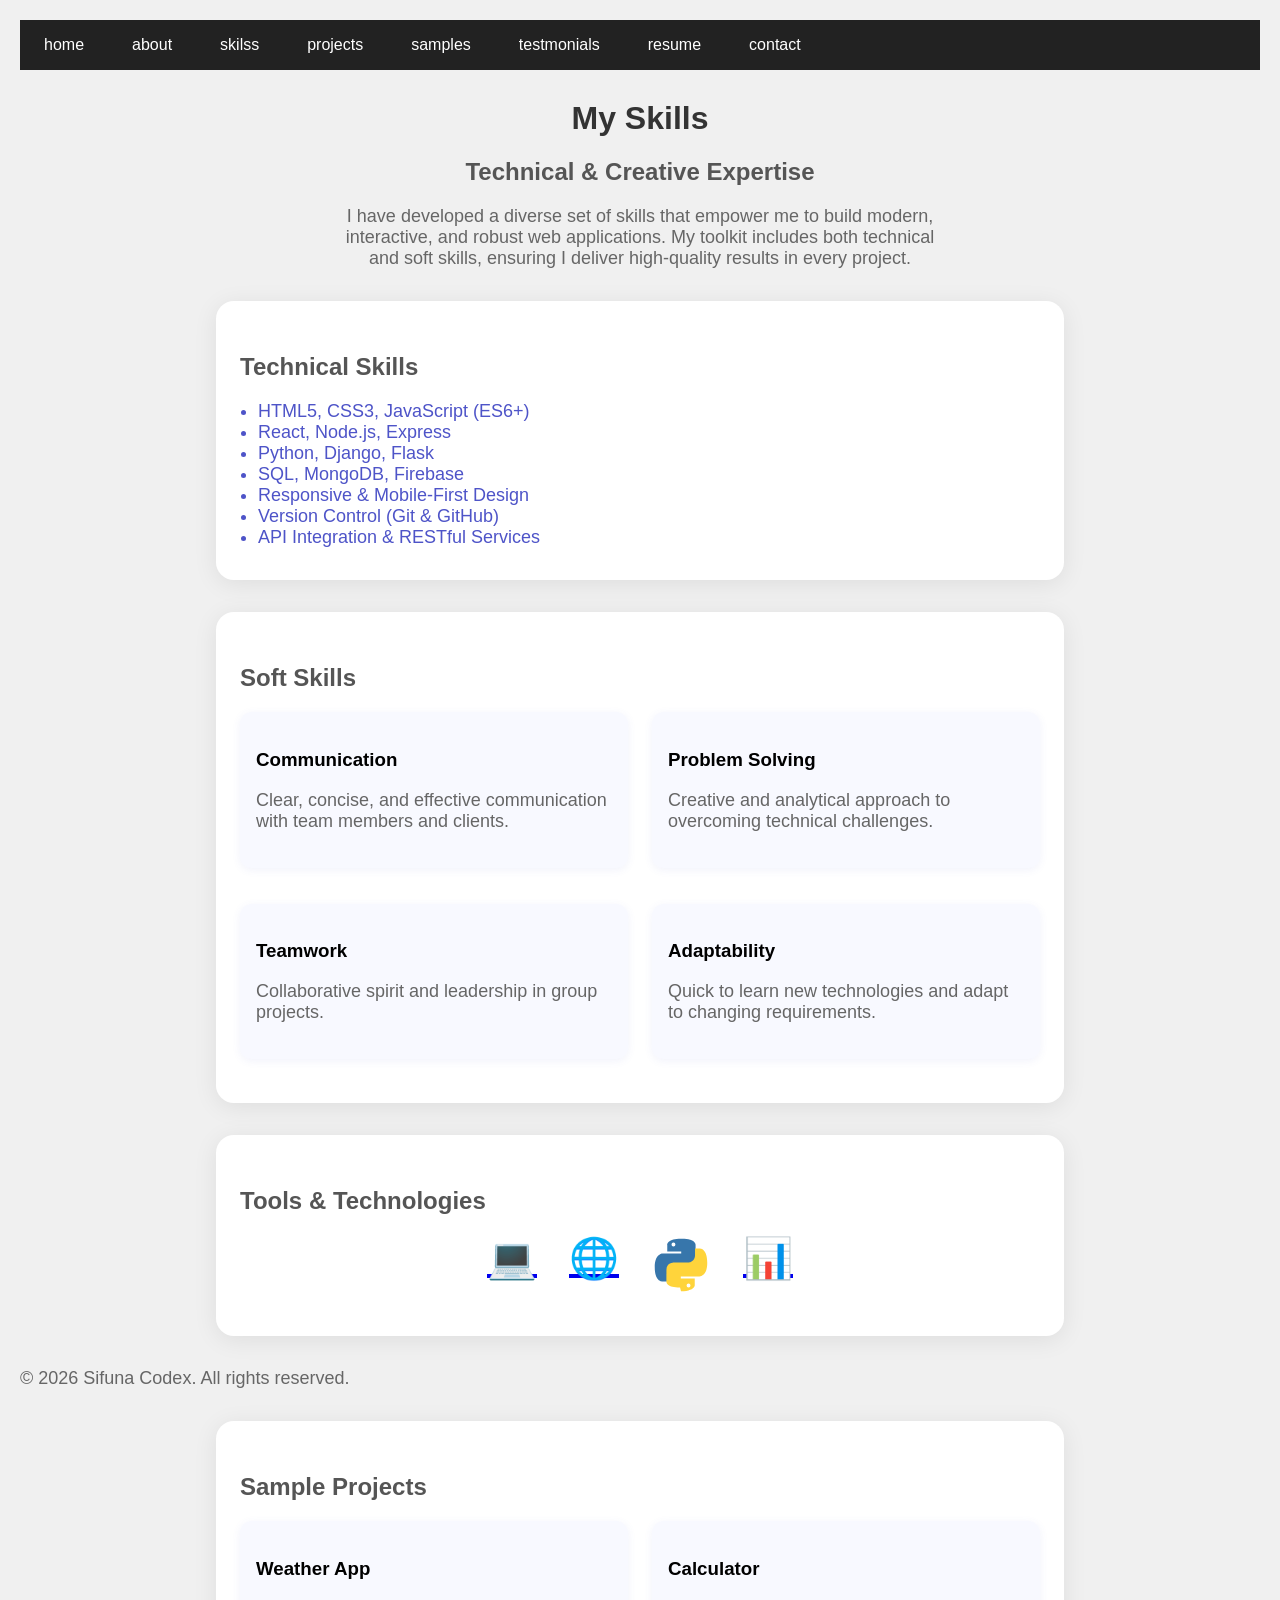
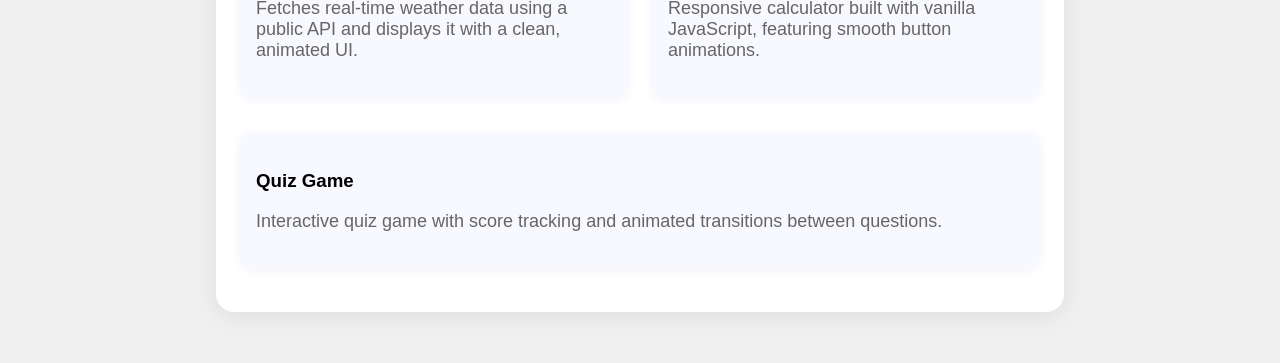
<file: skilss.html>
<!DOCTYPE html>
<html lang="en">
<head>
    <meta charset="UTF-8">
    <meta name="viewport" content="width=device-width, initial-scale=1.0">
    <title>Document</title>
    <link rel="stylesheet" href="style.css">
</head>
<body>
    <nav>
        <button class="nav-toggle" aria-label="Open navigation" onclick="document.querySelector('nav ul').classList.toggle('show')">&#9776;</button>
        <ul>
            <li><a href="index.html">home</a></li>
            <li><a href="about.html">about</a></li>
            <li><a href="skilss.html">skilss</a></li>
            <li><a href="project.html">projects</a></li>
            <li><a href="samples.html">samples</a></li>
            <li><a href="testmonials.html">testmonials</a></li>
            <li><a href="resume.html">resume</a></li>
            <li><a href="contact.html">contact</a></li>
        </ul>
    </nav>

    <header class="about-header">
        <h1 class="animate-fade-in">My Skills</h1>
        <h2 class="animate-slide-in">Technical & Creative Expertise</h2>
        <p class="animate-fade-in about-intro">I have developed a diverse set of skills that empower me to build modern, interactive, and robust web applications. My toolkit includes both technical and soft skills, ensuring I deliver high-quality results in every project.</p>
    </header>

    <section class="about-section animate-pop-in">
        <h2>Technical Skills</h2>
        <ul class="about-list">
            <li>HTML5, CSS3, JavaScript (ES6+)</li>
            <li>React, Node.js, Express</li>
            <li>Python, Django, Flask</li>
            <li>SQL, MongoDB, Firebase</li>
            <li>Responsive & Mobile-First Design</li>
            <li>Version Control (Git & GitHub)</li>
            <li>API Integration & RESTful Services</li>
        </ul>
    </section>

    <section class="details-section animate-slide-in">
        <h2>Soft Skills</h2>
        <div class="details-grid">
            <div class="detail-card">
                <h3>Communication</h3>
                <p>Clear, concise, and effective communication with team members and clients.</p>
            </div>
            <div class="detail-card">
                <h3>Problem Solving</h3>
                <p>Creative and analytical approach to overcoming technical challenges.</p>
            </div>
            <div class="detail-card">
                <h3>Teamwork</h3>
                <p>Collaborative spirit and leadership in group projects.</p>
            </div>
            <div class="detail-card">
                <h3>Adaptability</h3>
                <p>Quick to learn new technologies and adapt to changing requirements.</p>
            </div>
        </div>
    </section>

    <section class="animation-section animate-fade-in">
        <h2>Tools & Technologies</h2>
        <div class="animated-icons">
            <span class="icon-bounce"><a href="https://developer.mozilla.org/en-US/docs/Web/HTML" target="_blank" title="HTML/CSS/JS"><span role="img" aria-label="Laptop">💻</span></a></span>
            <span class="icon-bounce"><a href="https://react.dev/" target="_blank" title="React"><span role="img" aria-label="Web">🌐</span></a></span>
            <span class="icon-bounce"><a href="https://www.python.org/" target="_blank" title="Python"><svg xmlns="http://www.w3.org/2000/svg" width="1.5em" height="1.5em" viewBox="0 0 32 32"><path fill="#3776AB" d="M16.002 2.002c-7.732 0-7.334 3.354-7.334 3.354l.009 3.479h7.438v1.043H6.668s-4.666-.53-4.666 7.334c0 7.865 4.062 7.594 4.062 7.594h2.438v-3.438s-.131-4.062 4.062-4.062h7.271s3.938.062 3.938-3.938V5.356s.531-3.354-7.271-3.354zm-4.021 2.021a1.042 1.042 0 1 1 0 2.084a1.042 1.042 0 0 1 0-2.084z"/><path fill="#FFD43B" d="M16.002 29.998c7.732 0 7.334-3.354 7.334-3.354l-.009-3.479h-7.438v-1.043h9.447s4.666.53 4.666-7.334c0-7.865-4.062-7.594-4.062-7.594h-2.438v3.438s.131 4.062-4.062 4.062h-7.271s-3.938-.062-3.938 3.938v6.062s-.531 3.354 7.271 3.354zm4.021-2.021a1.042 1.042 0 1 1 0-2.084a1.042 1.042 0 0 1 0 2.084z"/></svg></a></span>
            <span class="icon-bounce"><a href="https://www.sqltutorial.org/" target="_blank" title="SQL"><span role="img" aria-label="Chart">📊</span></a></span>
        </div>
    </section>

    <footer>
        <p>&copy; 2026 Sifuna Codex. All rights reserved.</p>
    </footer>

    <section class="about-section animate-pop-in">
        <h2>Sample Projects</h2>
        <div class="details-grid">
            <div class="detail-card">
                <h3>Weather App</h3>
                <p>Fetches real-time weather data using a public API and displays it with a clean, animated UI.</p>
            </div>
            <div class="detail-card">
                <h3>Calculator</h3>
                <p>Responsive calculator built with vanilla JavaScript, featuring smooth button animations.</p>
            </div>
            <div class="detail-card">
                <h3>Quiz Game</h3>
                <p>Interactive quiz game with score tracking and animated transitions between questions.</p>
            </div>
        </div>
    </section>
    </footer>

        <script>
            // Hide menu when clicking outside or on a link (mobile)
            document.addEventListener('DOMContentLoaded', function() {
                const navUl = document.querySelector('nav ul');
                const navToggle = document.querySelector('.nav-toggle');
                document.body.addEventListener('click', function(e) {
                    if (window.innerWidth <= 700 && navUl.classList.contains('show')) {
                        if (!e.target.closest('nav') || e.target.tagName === 'A') {
                            navUl.classList.remove('show');
                        }
                    }
                });
                // Hide menu on scroll
                window.addEventListener('scroll', function() {
                    if (window.innerWidth <= 700 && navUl.classList.contains('show')) {
                        navUl.classList.remove('show');
                    }
                });
            });
        </script>
        <style>
        .about-header {
            text-align: center;
            margin-top: 30px;
        }
        .about-intro {
            max-width: 600px;
            margin: 20px auto;
        }
        .about-section, .details-section, .animation-section {
            background: #fff;
            border-radius: 18px;
            box-shadow: 0 4px 24px rgba(0,0,0,0.08);
            margin: 32px auto;
            padding: 32px 24px;
            max-width: 800px;
            animation-duration: 1.2s;
        }
        .about-list {
            margin: 18px 0 0 0;
            padding: 0 0 0 18px;
            color: #4e54c8;
            font-size: 18px;
        }
        .details-grid {
            display: flex;
            gap: 24px;
            flex-wrap: wrap;
            margin-top: 18px;
        }
        .detail-card {
            flex: 1 1 220px;
            background: #f8f9ff;
            border-radius: 12px;
            padding: 18px 16px;
            box-shadow: 0 2px 8px rgba(78,84,200,0.08);
            margin-bottom: 12px;
            min-width: 200px;
        }
        .animated-icons {
            display: flex;
            gap: 32px;
            justify-content: center;
            margin-top: 18px;
        }
        .icon-bounce {
            font-size: 2.5rem;
            animation: bounce 1.2s infinite alternate;
        }
        @keyframes bounce {
            0% { transform: translateY(0); }
            100% { transform: translateY(-18px) scale(1.1); }
        }
        .animate-fade-in {
            opacity: 0;
            animation: fadeIn 1.2s forwards;
        }
        @keyframes fadeIn {
            to { opacity: 1; }
        }
        .animate-slide-in {
            opacity: 0;
            transform: translateY(40px);
            animation: slideIn 1.2s forwards;
        }
        @keyframes slideIn {
            to { opacity: 1; transform: translateY(0); }
        }
        .animate-pop-in {
            opacity: 0;
            transform: scale(0.95);
            animation: popIn 1.2s forwards;
        }
        @keyframes popIn {
            to { opacity: 1; transform: scale(1); }
        }
    </style>
</body>
</html>
</file>
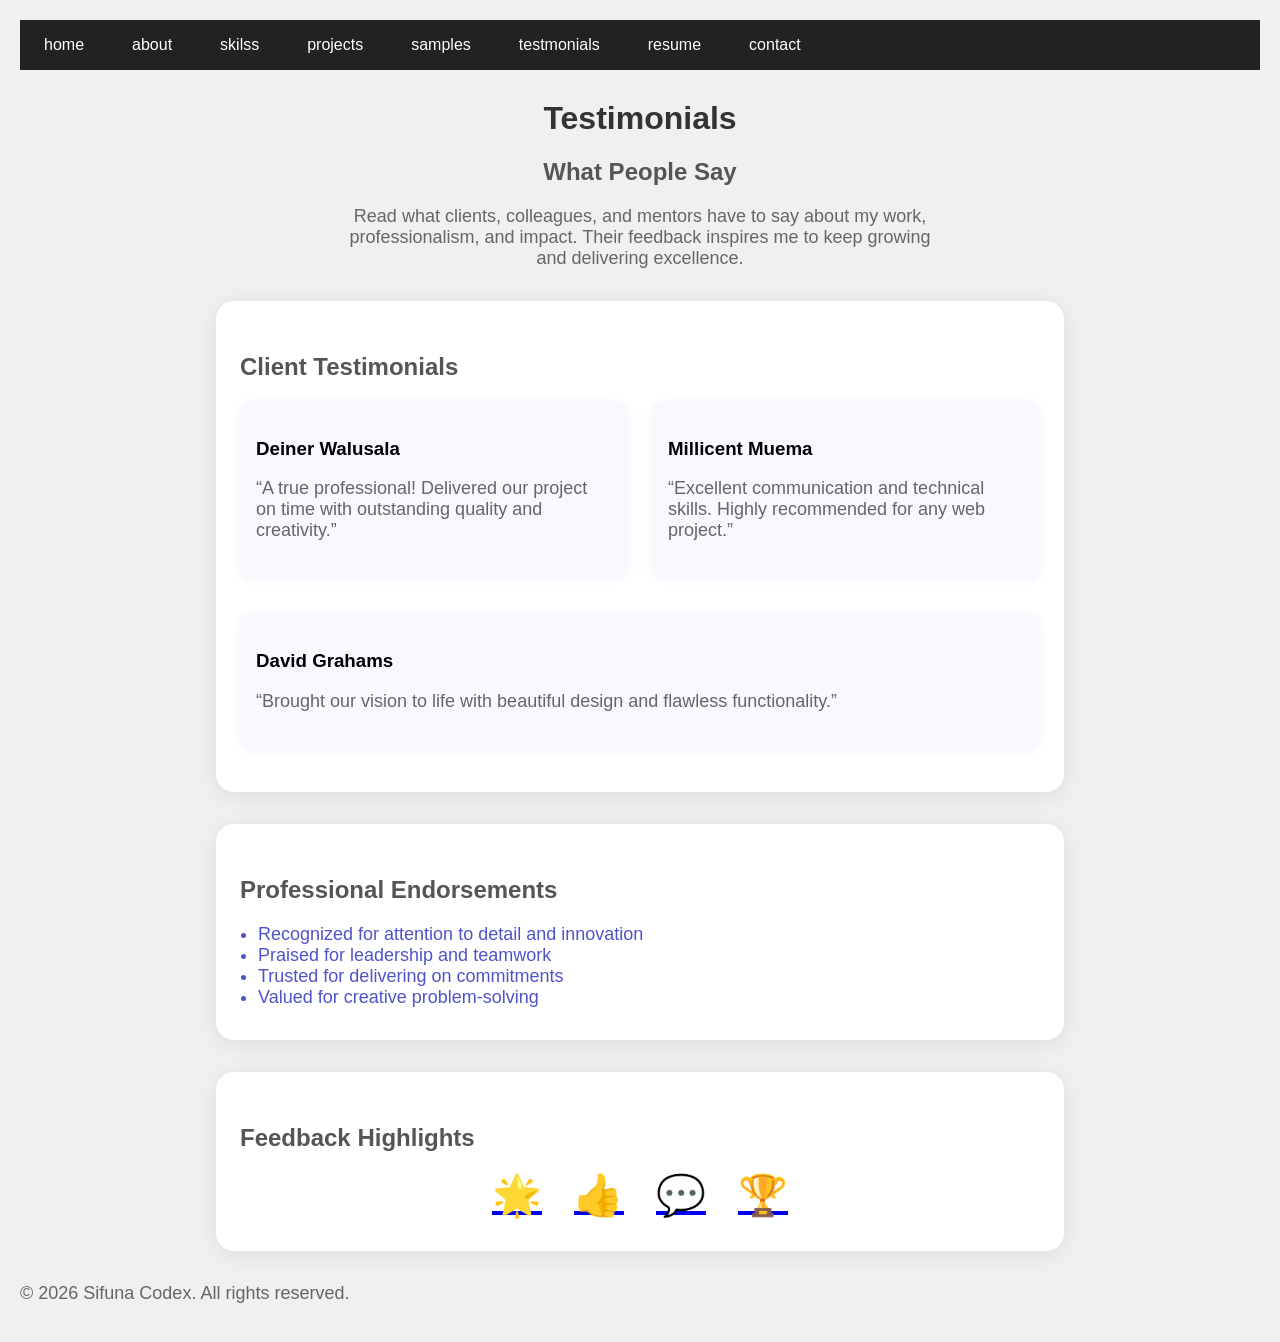
<file: testmonials.html>
<!DOCTYPE html>
<html lang="en">
<head>
    <meta charset="UTF-8">
    <meta name="viewport" content="width=device-width, initial-scale=1.0">
    <title>Document</title>
    <link rel="stylesheet" href="style.css">
</head>
<body>
    <nav>
        <button class="nav-toggle" aria-label="Open navigation" onclick="document.querySelector('nav ul').classList.toggle('show')">&#9776;</button>
        <ul>
            <li><a href="index.html">home</a></li>
            <li><a href="about.html">about</a></li>
            <li><a href="skilss.html">skilss</a></li>
            <li><a href="project.html">projects</a></li>
            <li><a href="samples.html">samples</a></li>
            <li><a href="testmonials.html">testmonials</a></li>
            <li><a href="resume.html">resume</a></li>
            <li><a href="contact.html">contact</a></li>
        </ul>
    </nav>

    <header class="about-header">
        <h1 class="animate-fade-in">Testimonials</h1>
        <h2 class="animate-slide-in">What People Say</h2>
        <p class="animate-fade-in about-intro">Read what clients, colleagues, and mentors have to say about my work, professionalism, and impact. Their feedback inspires me to keep growing and delivering excellence.</p>
    </header>

    <section class="about-section animate-pop-in">
        <h2>Client Testimonials</h2>
        <div class="details-grid">
            <div class="detail-card">
                <h3>Deiner Walusala</h3>
                <p>“A true professional! Delivered our project on time with outstanding quality and creativity.”</p>
            </div>
            <div class="detail-card">
                <h3>Millicent Muema</h3>
                <p>“Excellent communication and technical skills. Highly recommended for any web project.”</p>
            </div>
            <div class="detail-card">
                <h3>David Grahams</h3>
                <p>“Brought our vision to life with beautiful design and flawless functionality.”</p>
            </div>
        </div>
    </section>

    <section class="details-section animate-slide-in">
        <h2>Professional Endorsements</h2>
        <ul class="about-list">
            <li>Recognized for attention to detail and innovation</li>
            <li>Praised for leadership and teamwork</li>
            <li>Trusted for delivering on commitments</li>
            <li>Valued for creative problem-solving</li>
        </ul>
    </section>

    <section class="animation-section animate-fade-in">
        <h2>Feedback Highlights</h2>
        <div class="animated-icons">
            <span class="icon-bounce"><a href="https://en.wikipedia.org/wiki/Star_(classification)" target="_blank" title="Star"><span role="img" aria-label="Star">🌟</span></a></span>
            <span class="icon-bounce"><a href="https://en.wikipedia.org/wiki/Like_button" target="_blank" title="Like"><span role="img" aria-label="Like">👍</span></a></span>
            <span class="icon-bounce"><a href="https://en.wikipedia.org/wiki/Comment_(computer_programming)" target="_blank" title="Comment"><span role="img" aria-label="Comment">💬</span></a></span>
            <span class="icon-bounce"><a href="https://en.wikipedia.org/wiki/Trophy" target="_blank" title="Trophy"><span role="img" aria-label="Trophy">🏆</span></a></span>
        </div>
    </section>

    <footer>
        <p>&copy; 2026 Sifuna Codex. All rights reserved.</p>
    </footer>

        <script>
            // Hide menu when clicking outside or on a link (mobile)
            document.addEventListener('DOMContentLoaded', function() {
                const navUl = document.querySelector('nav ul');
                const navToggle = document.querySelector('.nav-toggle');
                document.body.addEventListener('click', function(e) {
                    if (window.innerWidth <= 700 && navUl.classList.contains('show')) {
                        if (!e.target.closest('nav') || e.target.tagName === 'A') {
                            navUl.classList.remove('show');
                        }
                    }
                });
                // Hide menu on scroll
                window.addEventListener('scroll', function() {
                    if (window.innerWidth <= 700 && navUl.classList.contains('show')) {
                        navUl.classList.remove('show');
                    }
                });
            });
        </script>
        <style>
        .about-header {
            text-align: center;
            margin-top: 30px;
        }
        .about-intro {
            max-width: 600px;
            margin: 20px auto;
        }
        .about-section, .details-section, .animation-section {
            background: #fff;
            border-radius: 18px;
            box-shadow: 0 4px 24px rgba(0,0,0,0.08);
            margin: 32px auto;
            padding: 32px 24px;
            max-width: 800px;
            animation-duration: 1.2s;
        }
        .about-list {
            margin: 18px 0 0 0;
            padding: 0 0 0 18px;
            color: #4e54c8;
            font-size: 18px;
        }
        .details-grid {
            display: flex;
            gap: 24px;
            flex-wrap: wrap;
            margin-top: 18px;
        }
        .detail-card {
            flex: 1 1 220px;
            background: #f8f9ff;
            border-radius: 12px;
            padding: 18px 16px;
            box-shadow: 0 2px 8px rgba(78,84,200,0.08);
            margin-bottom: 12px;
            min-width: 200px;
        }
        .animated-icons {
            display: flex;
            gap: 32px;
            justify-content: center;
            margin-top: 18px;
        }
        .icon-bounce {
            font-size: 2.5rem;
            animation: bounce 1.2s infinite alternate;
        }
        @keyframes bounce {
            0% { transform: translateY(0); }
            100% { transform: translateY(-18px) scale(1.1); }
        }
        .animate-fade-in {
            opacity: 0;
            animation: fadeIn 1.2s forwards;
        }
        @keyframes fadeIn {
            to { opacity: 1; }
        }
        .animate-slide-in {
            opacity: 0;
            transform: translateY(40px);
            animation: slideIn 1.2s forwards;
        }
        @keyframes slideIn {
            to { opacity: 1; transform: translateY(0); }
        }
        .animate-pop-in {
            opacity: 0;
            transform: scale(0.95);
            animation: popIn 1.2s forwards;
        }
        @keyframes popIn {
            to { opacity: 1; transform: scale(1); }
        }
    </style>
</body>
</html>
</file>
<file: style.css>
body {
    font-family: Arial, sans-serif;
    background-color: #f0f0f0;
    margin: 0;
    padding: 20px;
}
nav {
    background: #222;
    padding: 0;
    margin: 0 0 30px 0;
    position: sticky;
    top: 0;
    z-index: 1000;
}
nav ul {
    list-style: none;
    margin: 0;
    padding: 0;
    display: flex;
    justify-content: flex-start;
    align-items: center;
}
nav ul li {
    margin: 0;
}
nav ul li a {
    display: block;
    color: #fff;
    text-decoration: none;
    padding: 16px 24px;
    transition: background 0.2s;
}
nav ul li a:hover {
    background: #444;
}
h1 {
    color: #333;
}
h2 {
    color: #555;
}
p {
    color: #666;
    font-size: 18px;
}
.profile-img {
    width: 180px;
    height: 180px;
    object-fit: cover;
    display: block;
    margin: 32px auto;
    border-radius: 50%;
    border: 6px solid transparent;
    box-shadow: 0 4px 24px rgba(0,0,0,0.12), 0 1.5px 6px rgba(0,0,0,0.10);
    background: conic-gradient(
        #4e54c8 0% 25%,
        #8f94fb 25% 50%,
        #4e54c8 50% 75%,
        #8f94fb 75% 100%
    );
    padding: 5px;
    animation: border-rotate 2.5s linear infinite;
}
@keyframes border-rotate {
    0% {
        background-position: 0% 50%;
        transform: rotate(0deg);
    }
    100% {
        background-position: 100% 50%;
        transform: rotate(360deg);
    }
}
    text-align: center;
    margin-top: 40px;
    color: #888;
    font-size: 16px;
footer {
    text-align: center;
    margin-top: 40px;
    color: #888;
    font-size: 16px;
}

/* Responsive Navigation Bar */
.nav-toggle {
    display: none;
    background: none;
    border: none;
    color: #fff;
    font-size: 2rem;
    position: absolute;
    right: 20px;
    top: 12px;
    z-index: 1100;
    cursor: pointer;
}

@media (max-width: 900px) {
    nav ul {
        justify-content: center;
    }
}

@media (max-width: 700px) {
    nav ul {
        display: none;
        position: static;
        width: auto;
        height: auto;
        background: none;
        box-shadow: none;
        padding-top: 0;
    }
    nav ul.show {
        display: flex;
        flex-direction: column;
        position: absolute;
        top: 48px;
        right: 10px;
        background: #222;
        border-radius: 8px;
        box-shadow: 0 2px 12px rgba(0,0,0,0.15);
        width: 150px;
        z-index: 1200;
        align-items: flex-start;
        padding: 8px 0;
    }
    .nav-toggle {
        display: block;
        position: fixed;
        top: 16px;
        right: 16px;
        background: #222;
        border-radius: 50%;
        width: 44px;
        height: 44px;
        display: flex;
        align-items: center;
        justify-content: center;
        box-shadow: 0 2px 8px rgba(0,0,0,0.10);
    }
    nav {
        position: static;
    }
}

@media (max-width: 700px) {
    body {
        padding: 10px;
    }
    h1 {
        font-size: 1.6rem;
    }
    h2 {
        font-size: 1.2rem;
    }
    p {
        font-size: 1rem;
    }
    .profile-img {
        width: 120px;
        height: 120px;
        margin: 16px auto;
    }
    .about-header, .about-section, .details-section, .animation-section {
        padding: 10px 0;
    }
    .details-grid {
        grid-template-columns: 1fr !important;
        gap: 10px !important;
    }
}

@media (max-width: 400px) {
    nav ul {
        width: 100vw;
        min-width: 0;
    }
    .profile-img {
        width: 80px;
        height: 80px;
    }
}
</file>
